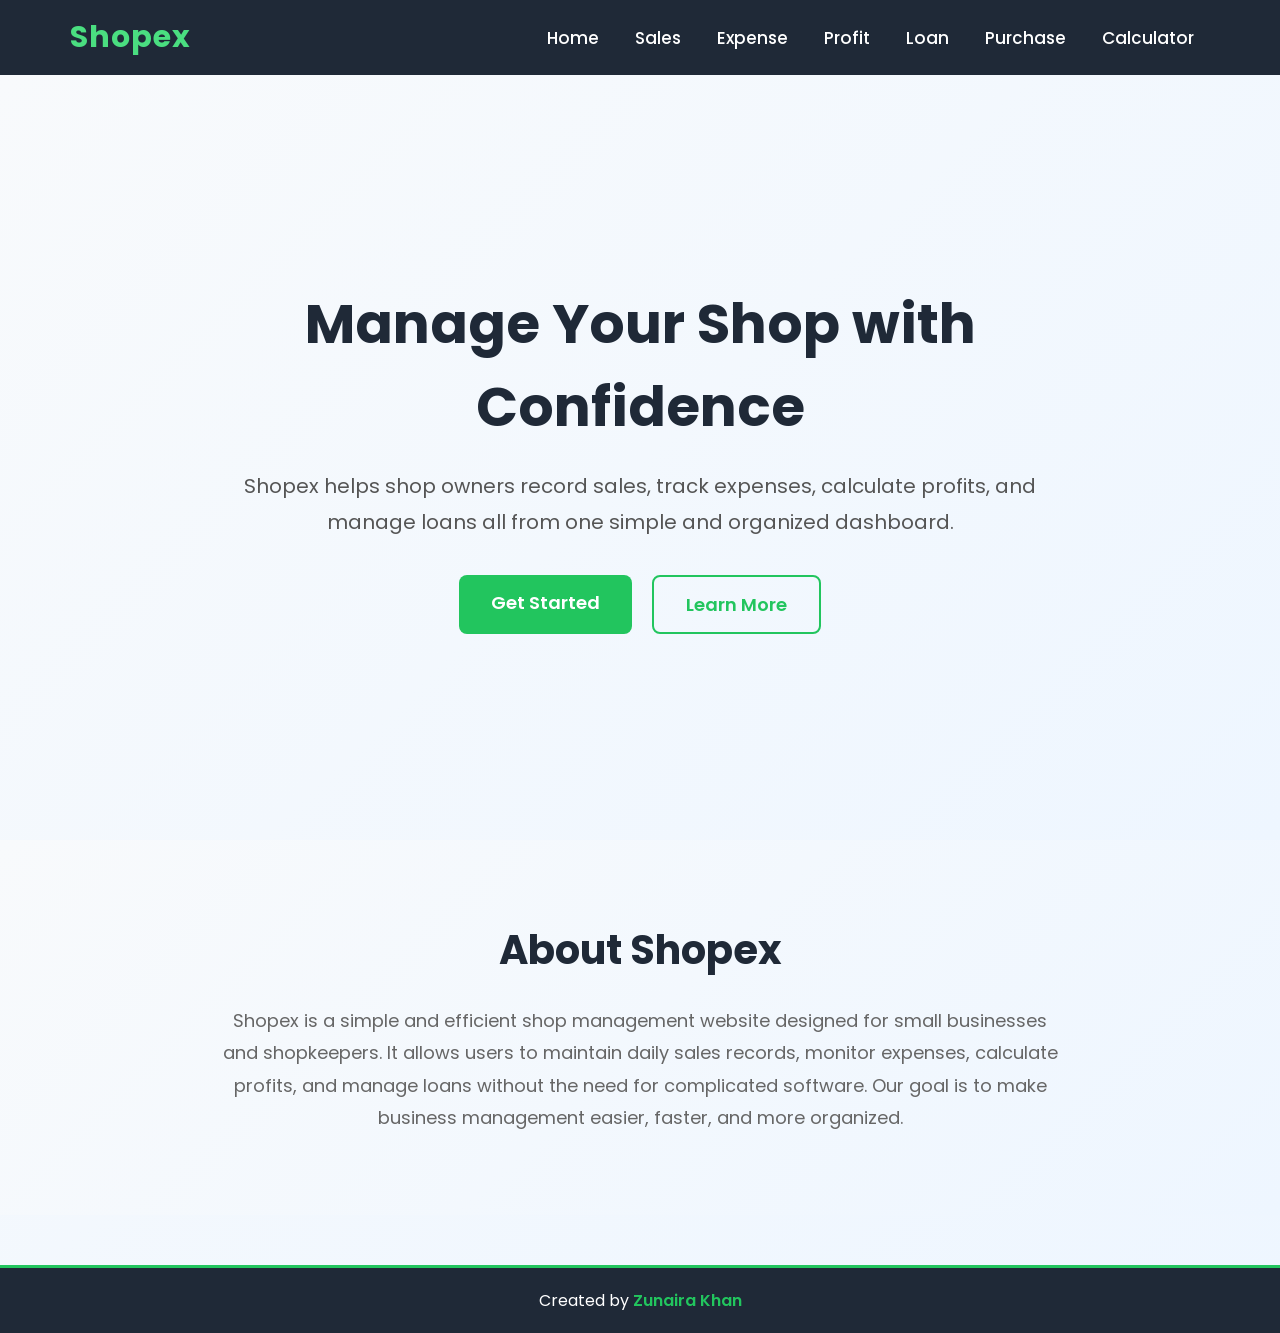
<file: index.html>
<!DOCTYPE html>
<html lang="en">
<head>
    <meta charset="UTF-8">
    <meta name="viewport" content="width=device-width, initial-scale=1.0">
    <title>Shopex</title>
    <link rel="stylesheet" href="style.css">
</head>
<body>
    <div class="navbar">
        <h1>Shopex</h1>
        <div>
        
        <a href="index.html">Home</a>
        <a href="sales.html">Sales</a>
        <a href="expense.html">Expense</a>
        <a href="profit.html">Profit</a>
        <a href="loan.html">Loan</a>
        <a href="purchase.html">Purchase</a>
        <a href="calculator.html" target="_blank">Calculator</a>
        </div>
    </div>
    <section class="hero">

    <div class="hero-content">

        <h1>Manage Your Shop with Confidence</h1>

        <p class="subtitle">
            Shopex helps shop owners record sales, track expenses, calculate profits,
            and manage loans all from one simple and organized dashboard.
        </p>

        <div class="hero-buttons">
            <a href="sales.html" class="btn">Get Started</a>
            <a href="learn.html" class="btn btn-outline">Learn More</a>
        </div>

    </div>

</section>

<section class="about" id="about">

    <h2>About Shopex</h2>

    <p>
        Shopex is a simple and efficient shop management website designed for
        small businesses and shopkeepers. It allows users to maintain daily
        sales records, monitor expenses, calculate profits, and manage loans
        without the need for complicated software. Our goal is to make business
        management easier, faster, and more organized.
    </p>

</section>
<footer class="footer">
    <p>Created by <span>Zunaira Khan</span></p>
</footer>
</body>
</html>
</file>
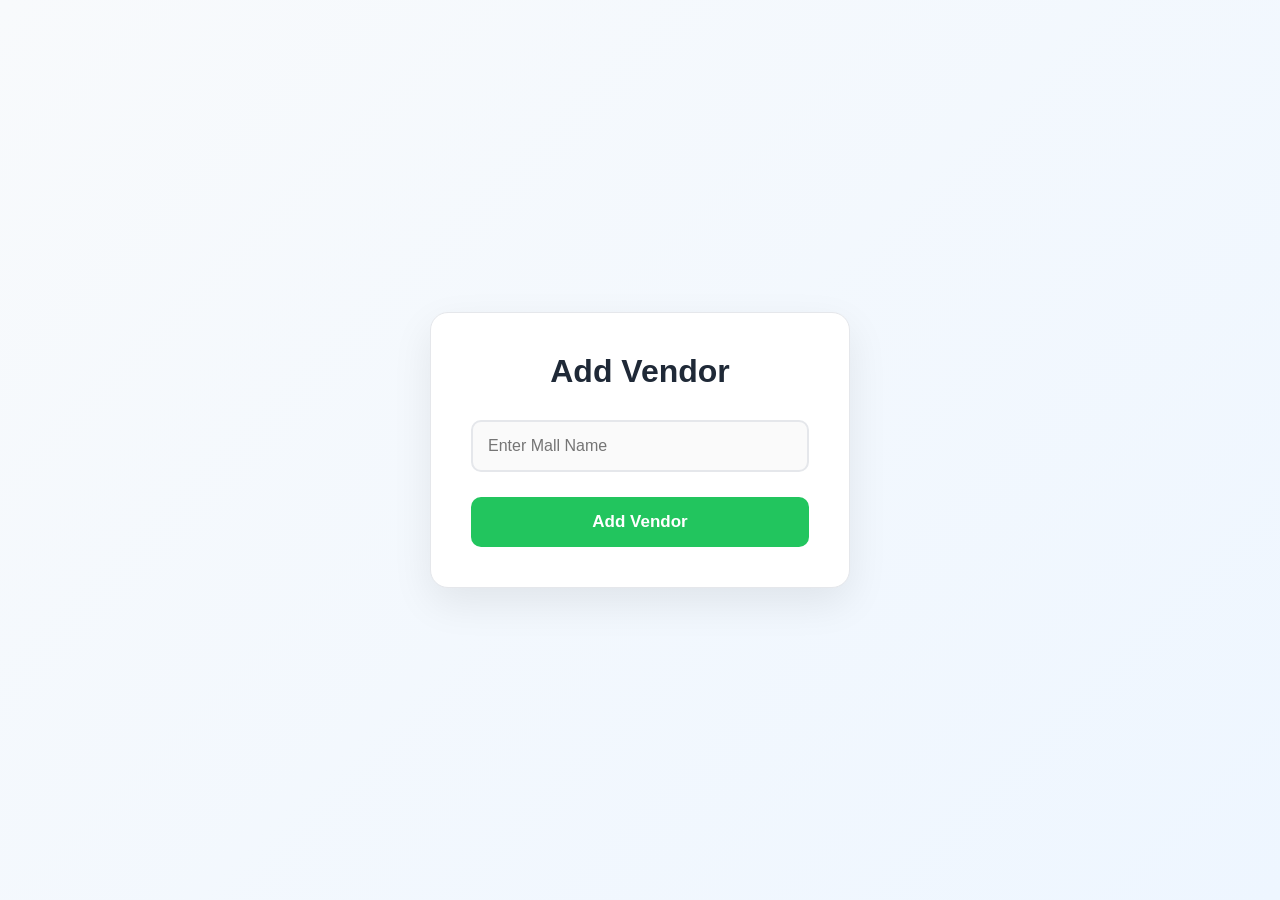
<file: add.html>
<!DOCTYPE html>
<html lang="en">
<head>
<meta charset="UTF-8">
<title>Add Vendor</title>
<style>
    *{
    margin:0;
    padding:0;
    box-sizing:border-box;
    font-family:Arial, Helvetica, sans-serif;
}

body{
    min-height:100vh;
    display:flex;
    justify-content:center;
    align-items:center;
    background:linear-gradient(135deg, #F8FAFC 0%, #EEF6FF 100%);
}

.container{
    width:420px;
    background:#fff;
    padding:40px;
    border-radius:18px;
    border:1px solid #E5E7EB;
    box-shadow:0 15px 40px rgba(0,0,0,.08);
}

h1{
    text-align:center;
    color:#1F2937;
    margin-bottom:30px;
    font-size:32px;
}

input{
    width:100%;
    padding:15px;
    border:2px solid #E5E7EB;
    border-radius:10px;
    font-size:16px;
    margin-bottom:25px;
    background:#FAFAFA;
    transition:.3s;
}

input:focus{
    outline:none;
    border-color:#22C55E;
    background:#fff;
}

button{
    width:100%;
    padding:15px;
    background:#22C55E;
    color:#fff;
    border:none;
    border-radius:10px;
    font-size:17px;
    font-weight:bold;
    cursor:pointer;
    transition:.3s;
}

button:hover{
    background:#16A34A;
    transform:translateY(-2px);
}

button:active{
    transform:scale(.98);
}
</style>
</head>
<body>

<div class="container">
    <h1>Add Vendor</h1>

    <input type="text" id="vendorName" placeholder="Enter Mall Name">

    <button id="addVendorBtn">Add Vendor</button>
</div>

<script src="add.js"></script>

</body>
</html>
</file>
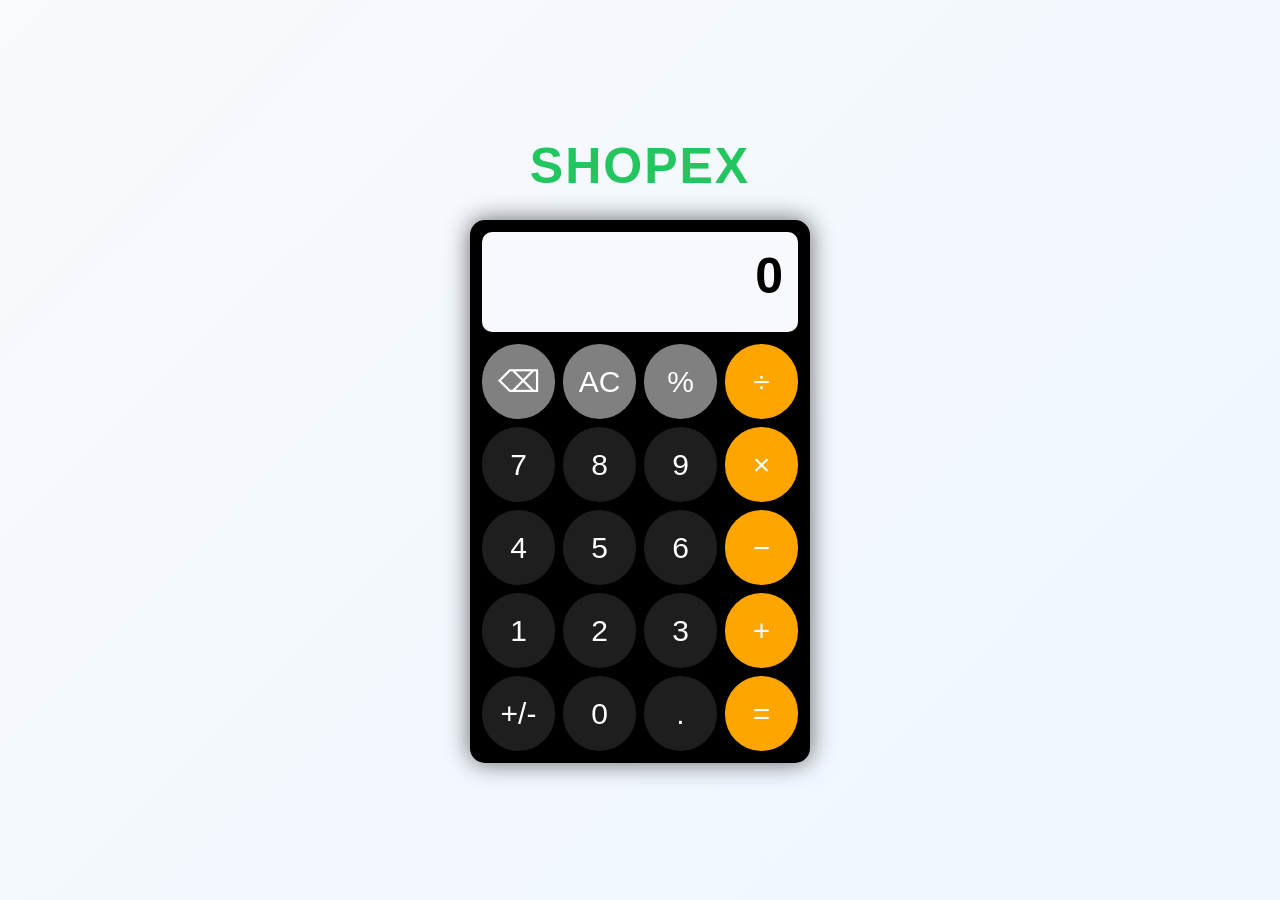
<file: calculator.html>
<!DOCTYPE html>
<html lang="en">
<head>
<meta charset="UTF-8">
<meta name="viewport" content="width=device-width, initial-scale=1.0">
<title>Calculator</title>

<style>
*{
    margin:0;
    padding:0;
    box-sizing:border-box;
}
h1{
    font-size:50px;
    font-weight:700;
    color:#22C55E;
    margin-bottom:25px;
    letter-spacing:2px;
    text-transform:uppercase;
}

h1 span{
    color:#22C55E;
}
body{
    display:flex;
    flex-direction:column;
    justify-content:center;
    align-items:center;
    min-height:100vh;
    background:linear-gradient(135deg, #F8FAFC 0%, #EEF6FF 100%);
    font-family:Arial, sans-serif;
}

.calculator{
    width:340px;
    background:black;
    border-radius:15px;
    padding:12px;
    box-shadow:0 0 25px rgba(0,0,0,0.6);
}

.display{
    height:100px;
    background:ghostwhite;
    border-radius:10px;
    margin-bottom:12px;
    text-align:right;
    font-size:50px;
    padding:15px;
    font-weight:bold;
    overflow:hidden;
}

.buttons{
    display:grid;
    grid-template-columns:repeat(4,1fr);
    gap:8px;
}

button{
    height:75px;
    border:none;
    border-radius:50px;
    cursor:pointer;
    font-size:30px;
    background:#1e1e1e;
    color:white;
    transition:0.2s;
}

button:hover{
    opacity:0.8;
}

.orange{
    background:orange;
}

.grey{
    background:grey;
}
</style>

</head>
<body>
<h1>Shopex</h1>
<div class="calculator">

    <div id="display" class="display">0</div>

    <div class="buttons">

        <button class="grey" onclick="backspace()">⌫</button>
        <button class="grey" onclick="clearDisplay()">AC</button>
        <button class="grey" onclick="percentage()">%</button>
        <button class="orange" onclick="append('/')">÷</button>

        <button onclick="append('7')">7</button>
        <button onclick="append('8')">8</button>
        <button onclick="append('9')">9</button>
        <button class="orange" onclick="append('*')">×</button>

        <button onclick="append('4')">4</button>
        <button onclick="append('5')">5</button>
        <button onclick="append('6')">6</button>
        <button class="orange" onclick="append('-')">−</button>

        <button onclick="append('1')">1</button>
        <button onclick="append('2')">2</button>
        <button onclick="append('3')">3</button>
        <button class="orange" onclick="append('+')">+</button>

        <button onclick="toggleSign()">+/-</button>
        <button onclick="append('0')">0</button>
        <button onclick="append('.')">.</button>
        <button class="orange" onclick="calculate()">=</button>

    </div>

</div>

<script>

let display = document.getElementById("display");

function append(value){

    if(display.innerText === "0"){
        display.innerText = value;
    }
    else{
        display.innerText += value;
    }
}

function clearDisplay(){
    display.innerText = "0";
}

function backspace(){

    let text = display.innerText;

    if(text.length === 1){
        display.innerText = "0";
    }
    else{
        display.innerText = text.slice(0,-1);
    }
}

function calculate(){

    try{

        let expression = display.innerText;

        let result = eval(expression);

        display.innerText = result;

    }
    catch{
        display.innerText = "Error";
    }
}

function percentage(){

    try{
        let value = eval(display.innerText);
        display.innerText = value / 100;
    }
    catch{
        display.innerText = "Error";
    }
}

function toggleSign(){

    let value = display.innerText;

    if(value === "0") return;

    if(value.startsWith("-")){
        display.innerText = value.slice(1);
    }
    else{
        display.innerText = "-" + value;
    }
}

document.addEventListener("keydown",(e)=>{

    if("0123456789.+-*/".includes(e.key)){
        append(e.key);
    }

    if(e.key === "Enter"){
        calculate();
    }

    if(e.key === "Backspace"){
        backspace();
    }

    if(e.key === "Escape"){
        clearDisplay();
    }
});

</script>

</body>
</html>
</file>
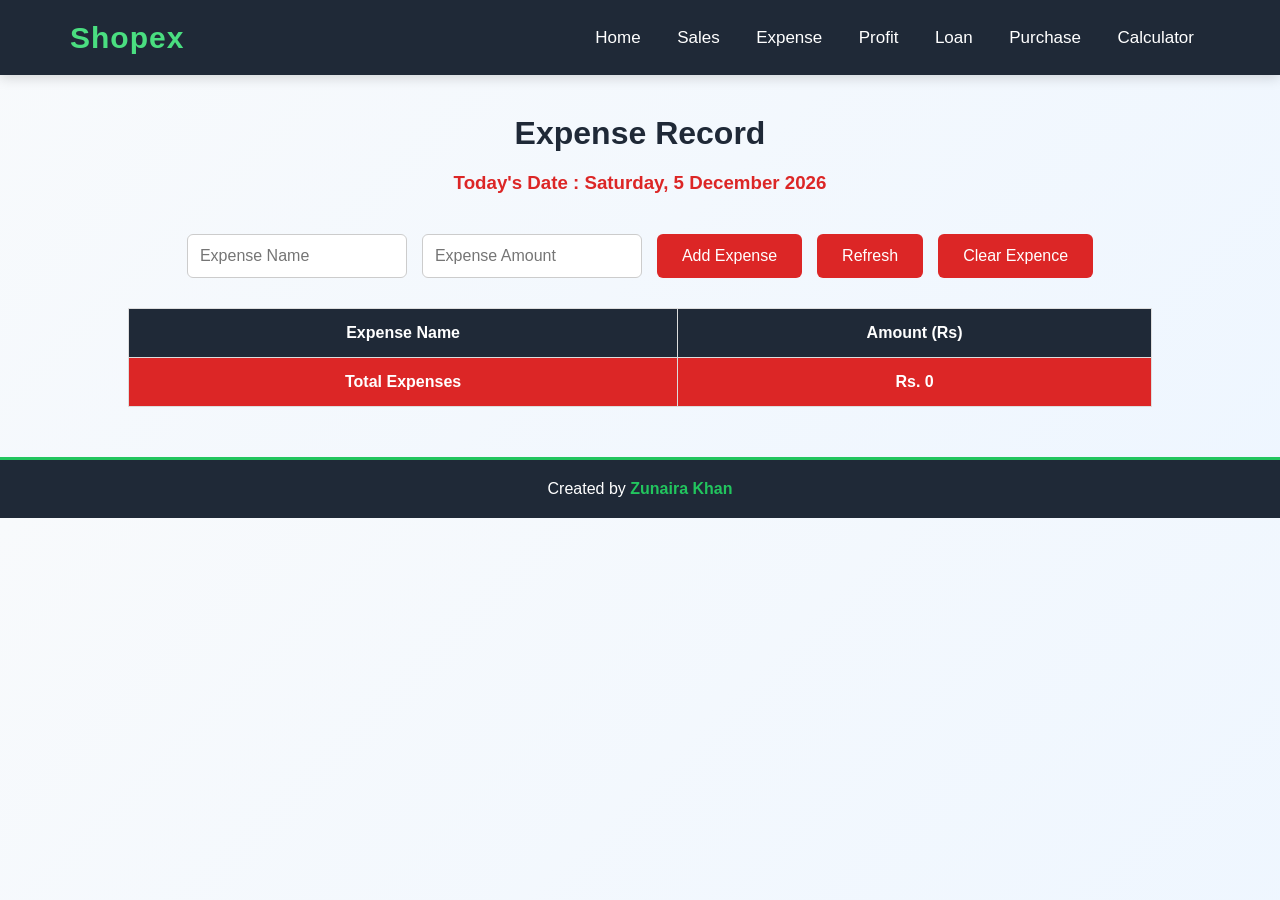
<file: expense.html>
<!DOCTYPE html>
<html lang="en">
<head>
    <meta charset="UTF-8">
    <meta name="viewport" content="width=device-width, initial-scale=1.0">
    <title>Expense | Shopex</title>
    <style>
        /* Google Font */
@import url('https://fonts.googleapis.com/css2?family=Poppins:wght@300;400;500;600;700&display=swap');

/* Reset */
*{
    margin:0;
    padding:0;
    box-sizing:border-box;
    font-family:'Poppins',sans-serif;
}

body{
    background:#f4f6f9;
}

/* Navbar */

.navbar{
    width:100%;
    height:75px;
    background:#1f2937;
    color:white;

    display:flex;
    justify-content:space-between;
    align-items:center;

    padding:0 70px;

    box-shadow:0 3px 12px rgba(0,0,0,0.15);
}

.navbar h1{
    font-size:30px;
    font-weight:700;
    color:#4ade80;
    letter-spacing:1px;
}

.nav-links{
    display:flex;
    gap:30px;
}

.navbar a{
    text-decoration:none;
    color:white;
    font-size:17px;
    font-weight:500;
    padding:8px 16px;
    border-radius:6px;
    transition:.3s;
}

.navbar a:hover{
    background:#4ade80;
    color:#1f2937;
}

.navbar a:active{
    transform:scale(.95);
}

/* Responsive */

@media(max-width:768px){

    .navbar{
        flex-direction:column;
        height:auto;
        padding:20px;
        gap:15px;
    }

.navbar a{
    text-decoration:none;
    color:white;
    font-size:17px;
    font-weight:500;
    padding:8px 16px;
    border-radius:6px;
    transition:.3s;
}
}
        *{
    margin:0;
    padding:0;
    box-sizing:border-box;
    font-family:Arial, Helvetica, sans-serif;
}

body{
    background:linear-gradient(135deg, #F8FAFC 0%, #EEF6FF 100%);
}

.container{
    width:80%;
    margin:40px auto;
}

h1{
    text-align:center;
    color:#1f2937;
}

#date{
    text-align:center;
    color:#dc2626;
    margin:20px 0 40px;
}

.input-box{
    display:flex;
    justify-content:center;
    gap:15px;
    flex-wrap:wrap;
    margin-bottom:30px;
}

input{
    width:220px;
    padding:12px;
    border:1px solid #ccc;
    border-radius:6px;
    font-size:16px;
}

button{
    background:#dc2626;
    color:white;
    border:none;
    padding:12px 25px;
    border-radius:6px;
    cursor:pointer;
    font-size:16px;
}

button:hover{
    background:#b91c1c;
}

table{
    width:100%;
    border-collapse:collapse;
    background:white;
}

th,
td{
    border:1px solid #ddd;
    padding:15px;
    text-align:center;
}

th{
    background:#1f2937;
    color:white;
}

tfoot th{
    background:#dc2626;
}
.footer{
    background:#1f2937;
    color:#ffffff;
    text-align:center;
    padding:20px;
    margin-top:50px;
    font-size:16px;
    border-top:3px solid #22c55e;
}

.footer span{
    color:#22c55e;
    font-weight:600;
}
    </style>
</head>
<body>
    <div class="navbar">
        <h1>Shopex</h1>
        <div>
        <a href="index.html">Home</a>
        <a href="sales.html">Sales</a>
        <a href="expense.html">Expense</a>
        <a href="profit.html">Profit</a>
        <a href="loan.html">Loan</a>
        <a href="purchase.html">Purchase</a>
        <a href="calculator.html">Calculator</a>
        </div>
    </div>
<div class="container">

    <h1>Expense Record</h1>

    <h3 id="date"></h3>

    <div class="input-box">

        <input
            type="text"
            id="expenseName"
            placeholder="Expense Name">

        <input
            type="number"
            id="amount"
            placeholder="Expense Amount">

        <button onclick="addExpense()">
            Add Expense
        </button>
<button onclick="location.reload()">
    Refresh
</button>
<button onclick="clearExpenses()">
    Clear Expence
</button>
    </div>

    <table>

        <thead>

            <tr>
                <th>Expense Name</th>
                <th>Amount (Rs)</th>
            </tr>

        </thead>

        <tbody id="tableBody">

        </tbody>

        <tfoot>

            <tr>
                <th>Total Expenses</th>
                <th id="total">0</th>
            </tr>

        </tfoot>

    </table>

</div>

<footer class="footer">
    <p>Created by <span>Zunaira Khan</span></p>
</footer>
<script src="script.js"></script>
</body>
</html>
</file>
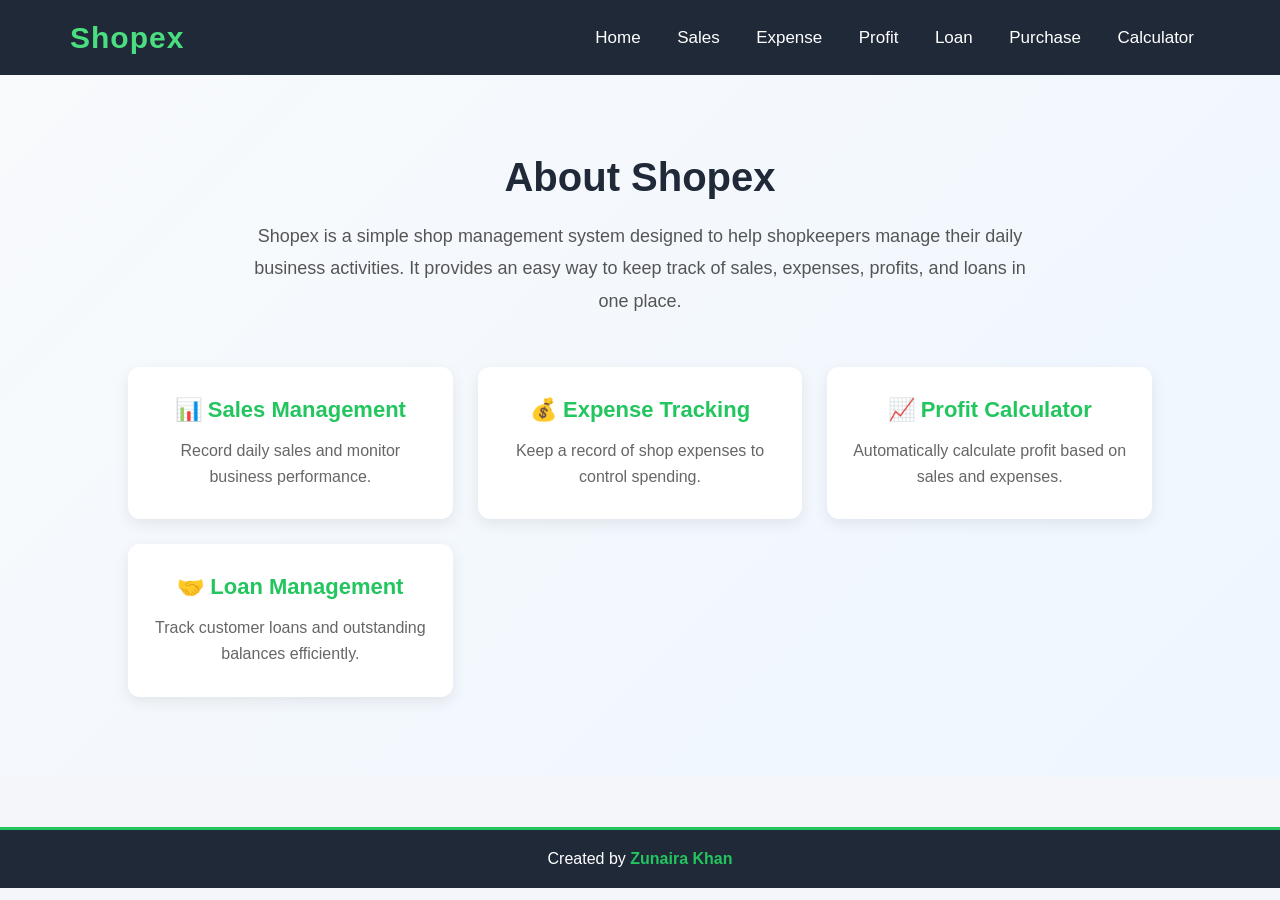
<file: learn.html>
<!DOCTYPE html>
<html lang="en">
<head>
    <meta charset="UTF-8">
    <meta name="viewport" content="width=device-width, initial-scale=1.0">
    <title>Learn More About Shopex</title>
    <style>
        /* ==========================
   ABOUT SECTION
========================== */
/* Reset */
*{
    margin:0;
    padding:0;
    box-sizing:border-box;
    font-family:'Poppins',sans-serif;
}

body{
    background:#f4f6f9;
}

/* Navbar */

.navbar{
    width:100%;
    height:75px;
    background:#1f2937;
    color:white;

    display:flex;
    justify-content:space-between;
    align-items:center;

    padding:0 70px;

    box-shadow:0 3px 12px rgba(0,0,0,0.15);
}

.navbar h1{
    font-size:30px;
    font-weight:700;
    color:#4ade80;
    letter-spacing:1px;
}

.nav-links{
    display:flex;
    gap:30px;
}

.navbar a{
    text-decoration:none;
    color:white;
    font-size:17px;
    font-weight:500;
    padding:8px 16px;
    border-radius:6px;
    transition:.3s;
}

.navbar a:hover{
    background:#4ade80;
    color:#1f2937;
}

.navbar a:active{
    transform:scale(.95);
}

/* Responsive */

@media(max-width:768px){

    .navbar{
        flex-direction:column;
        height:auto;
        padding:20px;
        gap:15px;
    }

.navbar a{
    text-decoration:none;
    color:white;
    font-size:17px;
    font-weight:500;
    padding:8px 16px;
    border-radius:6px;
    transition:.3s;
}
}
body{
     font-family: Arial, Helvetica, sans-serif;
}
.about{
    padding:80px 10%;
    background:linear-gradient(135deg, #F8FAFC 0%, #EEF6FF 100%);
    text-align:center;
}

.about h2{
    font-size:40px;
    color:#1f2937;
    margin-bottom:20px;
}

.about p{
    max-width:800px;
    margin:0 auto 50px;
    font-size:18px;
    line-height:1.8;
    color:#555;
}

/* ==========================
   FEATURES
========================== */

.features{
    display:grid;
    grid-template-columns:repeat(auto-fit, minmax(250px,1fr));
    gap:25px;
}

.feature{
    background:#ffffff;
    padding:30px 25px;
    border-radius:12px;
    box-shadow:0 5px 15px rgba(0,0,0,0.08);
    transition:0.3s;
}

.feature:hover{
    transform:translateY(-8px);
    box-shadow:0 10px 25px rgba(0,0,0,0.15);
}

.feature h3{
    color:#22c55e;
    font-size:22px;
    margin-bottom:15px;
}

.feature p{
    color:#666;
    font-size:16px;
    line-height:1.6;
    margin:0;
}

/* ==========================
   RESPONSIVE
========================== */

@media(max-width:768px){

    .about{
        padding:60px 8%;
    }

    .about h2{
        font-size:32px;
    }

    .about p{
        font-size:16px;
    }

}
.footer{
    background:#1f2937;
    color:#ffffff;
    text-align:center;
    padding:20px;
    margin-top:50px;
    font-size:16px;
    border-top:3px solid #22c55e;
}

.footer span{
    color:#22c55e;
    font-weight:600;
}
    </style>
</head>
<body>
        <div class="navbar">
        <h1>Shopex</h1>
        <div>
        <a href="index.html">Home</a>
        <a href="sales.html">Sales</a>
        <a href="expense.html">Expense</a>
        <a href="profit.html">Profit</a>
        <a href="loan.html">Loan</a>
        <a href="purchase.html">Purchase</a>
        <a href="calculator.html" target="_blank">Calculator</a>
        </div>
    </div>
    <section class="about" id="about">

    <h2>About Shopex</h2>

    <p>
        Shopex is a simple shop management system designed to help shopkeepers
        manage their daily business activities. It provides an easy way to keep
        track of sales, expenses, profits, and loans in one place.
    </p>

    <div class="features">

        <div class="feature">
            <h3>📊 Sales Management</h3>
            <p>Record daily sales and monitor business performance.</p>
        </div>

        <div class="feature">
            <h3>💰 Expense Tracking</h3>
            <p>Keep a record of shop expenses to control spending.</p>
        </div>

        <div class="feature">
            <h3>📈 Profit Calculator</h3>
            <p>Automatically calculate profit based on sales and expenses.</p>
        </div>

        <div class="feature">
            <h3>🤝 Loan Management</h3>
            <p>Track customer loans and outstanding balances efficiently.</p>
        </div>

    </div>

</section>
<footer class="footer">
    <p>Created by <span>Zunaira Khan</span></p>
</footer>
</body>
</html>
</file>
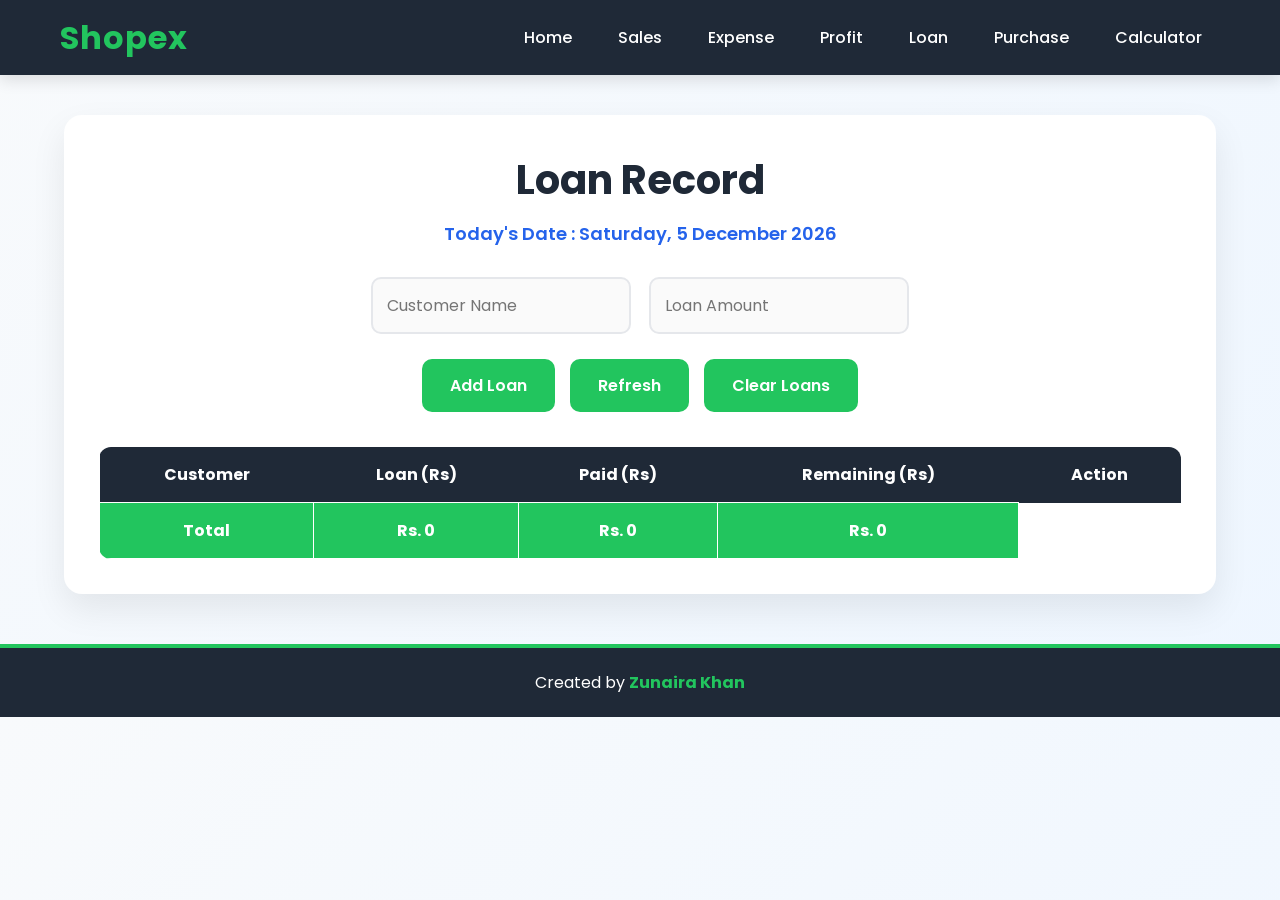
<file: loan.html>
<!DOCTYPE html>
<html lang="en">
<head>
    <meta charset="UTF-8">
    <meta name="viewport" content="width=device-width, initial-scale=1.0">
    <title>Loan | Shopex</title>
    <style>
/* Google Font */
@import url('https://fonts.googleapis.com/css2?family=Poppins:wght@300;400;500;600;700&display=swap');

/* ================= RESET ================= */

*{
    margin:0;
    padding:0;
    box-sizing:border-box;
    font-family:'Poppins',sans-serif;
}

body{
    background:linear-gradient(135deg,#F8FAFC,#EEF6FF);
    color:#1F2937;
}

/* ================= NAVBAR ================= */

.navbar{
    width:100%;
    height:75px;
    background:#1F2937;
    display:flex;
    justify-content:space-between;
    align-items:center;
    padding:0 60px;
    box-shadow:0 5px 15px rgba(0,0,0,.12);
}

.navbar h1{
    color:#22C55E;
    font-size:32px;
    font-weight:700;
    letter-spacing:1px;
}

.navbar div{
    display:flex;
    gap:10px;
}

.navbar a{
    text-decoration:none;
    color:white;
    padding:10px 18px;
    border-radius:8px;
    font-size:16px;
    font-weight:500;
    transition:.3s;
}

.navbar a:hover{
    background:#22C55E;
    color:#1F2937;
}

/* ================= MAIN CARD ================= */

.container{
    width:90%;
    max-width:1200px;
    margin:40px auto;
    background:white;
    border-radius:18px;
    padding:35px;
    box-shadow:0 15px 35px rgba(0,0,0,.08);
}

.container h1{
    text-align:center;
    font-size:40px;
    margin-bottom:10px;
    color:#1F2937;
}

#date{
    text-align:center;
    color:#2563EB;
    font-size:18px;
    font-weight:600;
    margin-bottom:30px;
}

/* ================= INPUTS ================= */

.input-box{
    display:flex;
    justify-content:center;
    gap:18px;
    flex-wrap:wrap;
    margin-bottom:25px;
}

.input-box input{
    width:260px;
    padding:14px;
    border:2px solid #E5E7EB;
    border-radius:10px;
    font-size:16px;
    background:#FAFAFA;
    transition:.3s;
}

.input-box input:focus{
    outline:none;
    border-color:#22C55E;
    background:white;
    box-shadow:0 0 8px rgba(34,197,94,.2);
}

/* ================= BUTTONS ================= */

.buttons{
    display:flex;
    justify-content:center;
    gap:15px;
    flex-wrap:wrap;
    margin-bottom:35px;
}

.buttons button{
    background:#22C55E;
    color:white;
    border:none;
    padding:14px 28px;
    border-radius:10px;
    cursor:pointer;
    font-size:16px;
    font-weight:600;
    transition:.3s;
}

.buttons button:hover{
    background:#16A34A;
    transform:translateY(-2px);
}

/* ================= TABLE ================= */

table{
    width:100%;
    border-collapse:collapse;
    overflow:hidden;
    border-radius:12px;
}

.table-container{
    width:100%;
    overflow-x:auto;
}
thead th{
    background:#1F2937;
    color:white;
    padding:15px;
    font-size:16px;
}

tbody td{
    padding:14px;
    border:1px solid #E5E7EB;
    text-align:center;
}

tbody tr:nth-child(even){
    background:#F9FAFB;
}

tbody tr:hover{
    background:#EEF6FF;
}

/* ================= EDIT BUTTON ================= */

tbody button{
    background:#F59E0B;
    color:white;
    border:none;
    padding:8px 18px;
    border-radius:8px;
    cursor:pointer;
    font-weight:600;
    transition:.3s;
}

tbody button:hover{
    background:#D97706;
}

/* ================= TOTAL ROW ================= */

tfoot th{
    background:#22C55E;
    color:white;
    padding:15px;
    font-size:16px;
    border:1px solid white;
}

/* ================= FOOTER ================= */

.footer{
    margin-top:50px;
    background:#1F2937;
    color:white;
    text-align:center;
    padding:22px;
    border-top:4px solid #22C55E;
}

.footer span{
    color:#22C55E;
    font-weight:700;
}

/* ================= RESPONSIVE ================= */

@media (max-width:768px){

    .navbar{
        height:auto;
        flex-direction:column;
        align-items:center;
        justify-content:center;
        padding:20px;
        gap:15px;
    }

    .navbar h1{
        margin:0;
        font-size:28px;
    }

    .navbar div{
        display:flex;
        flex-direction:column;
        width:100%;
        gap:10px;
    }

    .navbar a{
        width:100%;
        text-align:center;
        padding:12px;
    }

    .container{
        width:95%;
        padding:20px;
    }

    .container h1{
        font-size:28px;
    }

    .buttons{
        flex-direction:column;
    }

    .buttons button{
        width:100%;
    }

    .input-box input{
        width:100%;
    }
}

</style>
</head>
<body>

    <!-- Navbar -->

    <div class="navbar">

        <h1>Shopex</h1>
<div>
        <a href="index.html">Home</a>
        <a href="sales.html">Sales</a>
        <a href="expense.html">Expense</a>
        <a href="profit.html">Profit</a>
        <a href="loan.html">Loan</a>
        <a href="purchase.html">Purchase</a>
        <a href="calculator.html" target="_blank">Calculator</a>
</div>
    </div>

    <!-- Loan Section -->

    <div class="container">

        <h1>Loan Record</h1>

        <h3 id="date"></h3>

        <div class="input-box">

            <input
                type="text"
                id="customer"
                placeholder="Customer Name">

            <input
                type="number"
                id="loan"
                placeholder="Loan Amount">

        </div>

        <div class="buttons">

            <button onclick="addLoan()">
                Add Loan
            </button>

            <button onclick="location.reload()">
                Refresh
            </button>

            <button onclick="clearLoans()">
                Clear Loans
            </button>

        </div>
<div class="table-container">
        <table>

<thead>
<tr>
    <th>Customer</th>
    <th>Loan (Rs)</th>
    <th>Paid (Rs)</th>
    <th>Remaining (Rs)</th>
    <th>Action</th>
</tr>
</thead>

            <tbody id="tableBody">

            </tbody>

            <tfoot>

                <tr>

                    <th>Total</th>

                    <th id="totalLoan">Rs. 0</th>

                    <th id="totalPaid">Rs. 0</th>

                    <th id="totalRemaining">Rs. 0</th>

                </tr>

            </tfoot>

        </table>
</div>
    </div>

    <footer class="footer">

        <p>Created by <span>Zunaira Khan</span></p>

    </footer>



</body>
    <script>
        // =========================
// Loan Array (Local Storage)
// =========================

let loans = JSON.parse(localStorage.getItem("loans")) || [];


// =========================
// Today's Date
// =========================

let today = new Date();

let options = {

    weekday:"long",
    year:"numeric",
    month:"long",
    day:"numeric"

};

document.getElementById("date").innerHTML =
"Today's Date : " + today.toLocaleDateString("en-PK", options);


// =========================
// Load Previous Loans
// =========================

function loadLoans(){

    let totalLoan = 0;
    let totalPaid = 0;
    let totalRemaining = 0;

    for(let i = 0; i < loans.length; i++){

        let row = document.createElement("tr");

        row.innerHTML = `
            <td>${loans[i].customer}</td>
            <td>Rs. ${loans[i].loan}</td>
            <td>Rs. ${loans[i].paid}</td>
            <td>Rs. ${loans[i].remaining}</td>
        `;

        document.getElementById("tableBody").appendChild(row);

        totalLoan += loans[i].loan;
        totalPaid += loans[i].paid;
        totalRemaining += loans[i].remaining;

    }

    document.getElementById("totalLoan").innerHTML =
    "Rs. " + totalLoan;

    document.getElementById("totalPaid").innerHTML =
    "Rs. " + totalPaid;

    document.getElementById("totalRemaining").innerHTML =
    "Rs. " + totalRemaining;

}

loadLoans();


// =========================
// Add Loan
// =========================
function editLoan(btn){

    let row = btn.parentElement.parentElement;

    let paidCell = row.querySelector(".paid");
    let remainingCell = row.querySelector(".remaining");

    let amount = Number(prompt("Enter Paid Amount"));

    if(isNaN(amount) || amount <= 0){
        return;
    }

    let index = row.rowIndex - 1;

    let loan = loans[index].loan;

    loans[index].paid += amount;

    if(loans[index].paid > loan){

        alert("Paid amount cannot exceed loan.");

        loans[index].paid -= amount;

        return;

    }

    loans[index].remaining =
    loan - loans[index].paid;

    paidCell.innerHTML =
    "Rs. " + loans[index].paid;

    remainingCell.innerHTML =
    "Rs. " + loans[index].remaining;

    localStorage.setItem(
        "loans",
        JSON.stringify(loans)
    );

    updateTotals();

}
function addLoan(){

    let customer =
    document.getElementById("customer").value.trim();

    let loan =
    Number(document.getElementById("loan").value);

let paid = 0;


    if(customer === "" || loan <= 0 || paid < 0){

        alert("Please enter valid data.");
        return;

    }

    if(paid > loan){

        alert("Paid amount cannot be greater than Loan amount.");
        return;

    }

let remaining = loan;

    loans.push({

        customer: customer,
        loan: loan,
        paid: paid,
        remaining: remaining

    });

    localStorage.setItem("loans", JSON.stringify(loans));

    let row = document.createElement("tr");

row.innerHTML = `
<td>${customer}</td>
<td>Rs. ${loan}</td>
<td class="paid">Rs. ${paid}</td>
<td class="remaining">Rs. ${remaining}</td>
<td>
    <button onclick="editLoan(this)">Edit</button>
</td>
`;

    document.getElementById("tableBody").appendChild(row);


    // =========================
    // Calculate Totals
    // =========================

    let totalLoan = loans.reduce(function(sum, value){

        return sum + value.loan;

    },0);

    let totalPaid = loans.reduce(function(sum, value){

        return sum + value.paid;

    },0);

    let totalRemaining = loans.reduce(function(sum, value){

        return sum + value.remaining;

    },0);


    document.getElementById("totalLoan").innerHTML =
    "Rs. " + totalLoan;

    document.getElementById("totalPaid").innerHTML =
    "Rs. " + totalPaid;

    document.getElementById("totalRemaining").innerHTML =
    "Rs. " + totalRemaining;


    // =========================
    // Console Output
    // =========================

    console.clear();

    console.log("------ Loan Array ------");

    console.log(loans);

    console.log("------ Loan Details ------");

    for(let i = 0; i < loans.length; i++){

        console.log(

            "Customer : " + loans[i].customer +
            " | Loan : Rs. " + loans[i].loan +
            " | Paid : Rs. " + loans[i].paid +
            " | Remaining : Rs. " + loans[i].remaining

        );

    }

    console.log("Total Loan = Rs. " + totalLoan);
    console.log("Total Paid = Rs. " + totalPaid);
    console.log("Total Remaining = Rs. " + totalRemaining);


    // =========================
    // Clear Inputs
    // =========================

    document.getElementById("customer").value = "";
    document.getElementById("loan").value = "";
    document.getElementById("paid").value = "";

}


// =========================
// Clear All Loans
// =========================

function clearLoans(){

    if(confirm("Are you sure you want to delete all loan records?")){

        localStorage.removeItem("loans");

        location.reload();

    }

}
    </script>
</html>
</file>
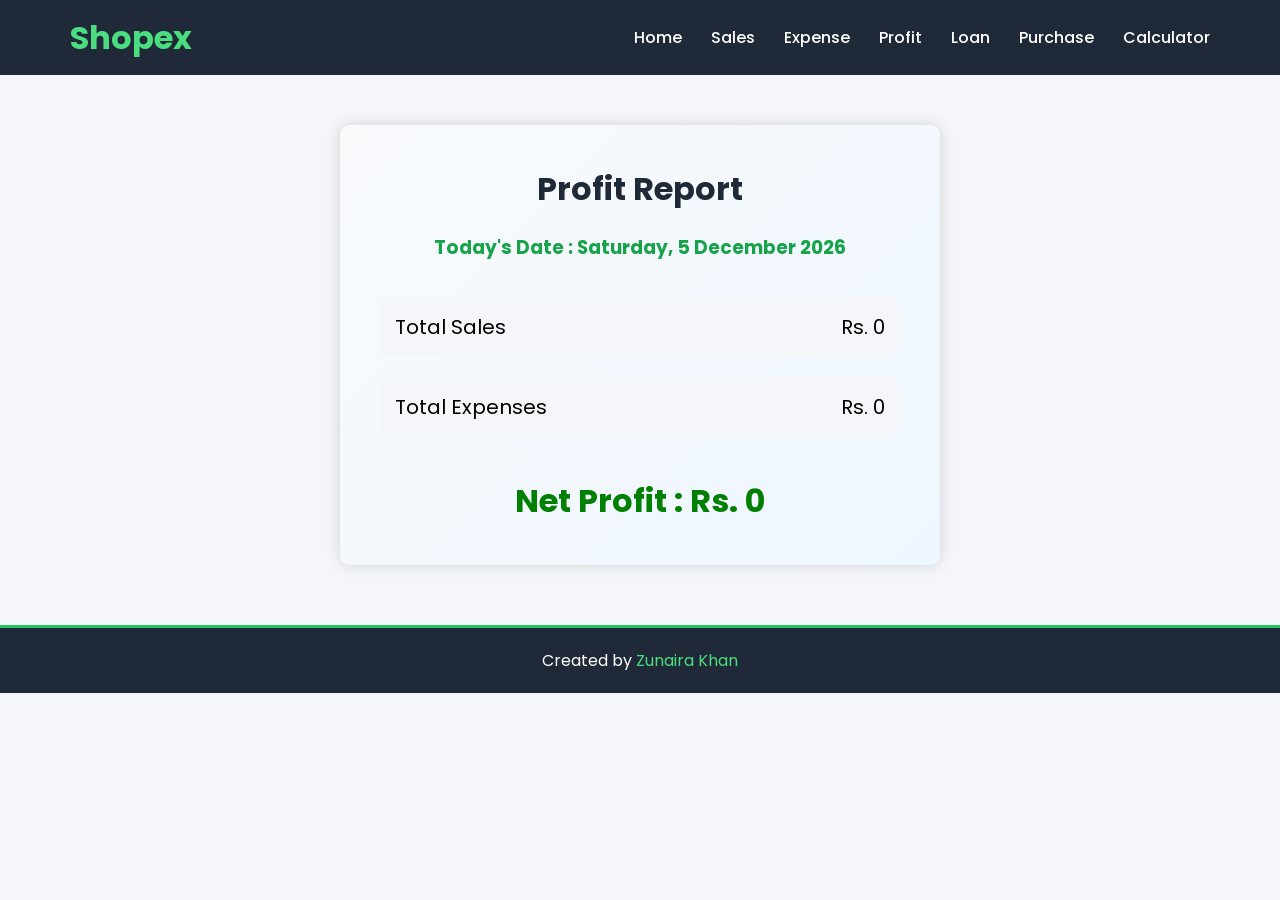
<file: profit.html>
<!DOCTYPE html>
<html lang="en">
<head>
<meta charset="UTF-8">
<meta name="viewport" content="width=device-width, initial-scale=1.0">
<title>Profit | Shopex</title>

<style>

/* Google Font */
@import url('https://fonts.googleapis.com/css2?family=Poppins:wght@300;400;500;600;700&display=swap');

*{
    margin:0;
    padding:0;
    box-sizing:border-box;
    font-family:'Poppins',sans-serif;
}

body{
    background:#f4f6f9;
}

/* Navbar */

.navbar{
    width:100%;
    height:75px;
    background:#1f2937;
    display:flex;
    justify-content:space-between;
    align-items:center;
    padding:0 70px;
}

.navbar h1{
    color:#4ade80;
    margin-top: 20px;
}

.navbar a{
    text-decoration:none;
    color:white;
    margin-left:25px;
    font-weight:500;
}

.navbar a:hover{
    color:#4ade80;
}

/* Container */

.container{

    width:600px;
    margin:50px auto;
    background:linear-gradient(135deg, #F8FAFC 0%, #EEF6FF 100%);
    border-radius:10px;
    padding:40px;
    box-shadow:0 0 15px rgba(0,0,0,.15);

}

h1{

    text-align:center;
    color:#1f2937;
    margin-bottom:20px;

}

#date{

    text-align:center;
    color:#16a34a;
    margin-bottom:35px;

}

.box{

    display:flex;
    justify-content:space-between;
    margin:20px 0;
    padding:15px;
    background:#f4f6f9;
    border-radius:8px;
    font-size:20px;

}

#result{

    text-align:center;
    margin-top:40px;
    font-size:32px;
    font-weight:bold;

}

.footer{
    background:#1f2937;
    color:white;
    text-align:center;
    padding:20px;
        border-top:3px solid #22c55e;
    margin-top:60px;
}

.footer span{
    color:#4ade80;

}
/* ===========================
   Responsive Design
=========================== */

@media (max-width:768px){

    /* Navbar */

    .navbar{
        height:auto;
        padding:20px;
        flex-direction:column;
        gap:15px;
    }

    .navbar h1{
        margin-top:0;
    }

    .navbar div{
        display:flex;
        flex-wrap:wrap;
        justify-content:center;
        gap:12px;
    }

    .navbar a{
        margin:0;
    }

    /* Main Container */

    .container{
        width:90%;
        padding:25px;
        margin:30px auto;
    }

    /* Boxes */

    .box{
        font-size:18px;
        padding:14px;
    }

    /* Heading */

    h1{
        font-size:30px;
    }

    #result{
        font-size:28px;
    }

}


/* Mobile */

@media (max-width:480px){

    .container{
        width:95%;
        padding:20px;
    }

    h1{
        font-size:26px;
    }

    #date{
        font-size:16px;
    }

    .box{
        font-size:16px;
        padding:12px;
    }

    #result{
        font-size:24px;
    }

    .footer{
        font-size:14px;
        padding:18px;
    }

}

</style>

</head>

<body>

<div class="navbar">

    <h1>Shopex</h1>

    <div>

        <a href="index.html">Home</a>
        <a href="sales.html">Sales</a>
        <a href="expense.html">Expense</a>
        <a href="profit.html">Profit</a>
        <a href="loan.html">Loan</a>
        <a href="purchase.html">Purchase</a>
        <a href="calculator.html" target="_blank">Calculator</a>
    </div>

</div>

<div class="container">

    <h1>Profit Report</h1>

    <h3 id="date"></h3>

    <div class="box">

        <span>Total Sales</span>

        <span id="sales">Rs.0</span>

    </div>

    <div class="box">

        <span>Total Expenses</span>

        <span id="expenses">Rs.0</span>

    </div>

    <h2 id="result"></h2>

</div>

<footer class="footer">

    Created by <span>Zunaira Khan</span>

</footer>

<script src="profit.js"></script>

</body>
</html>
</file>
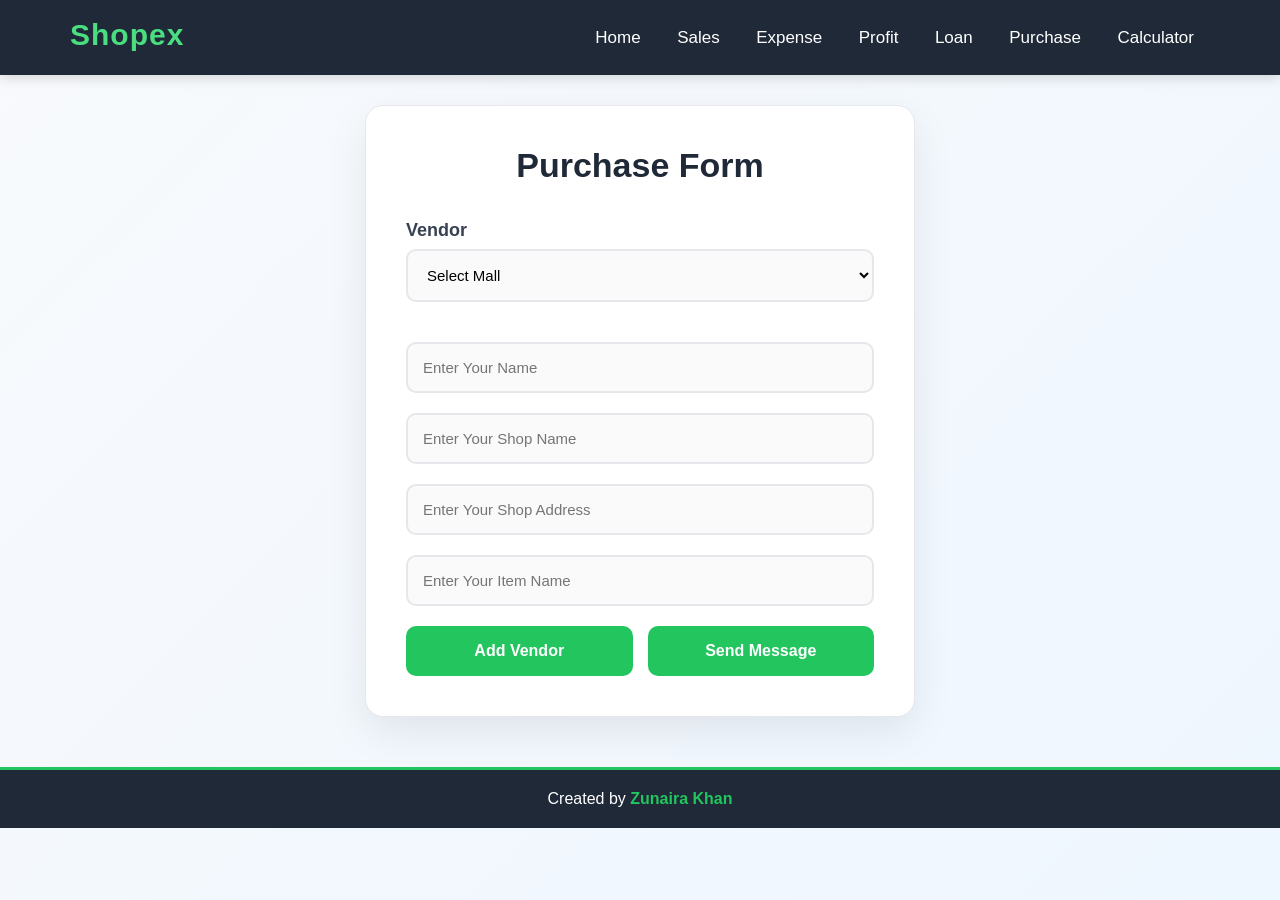
<file: purchase.html>
<!DOCTYPE html>
<html lang="en">
<head>
    <meta charset="UTF-8">
    <meta name="viewport" content="width=device-width, initial-scale=1.0">
    <title>Purchase</title>
    <style>       *{
    margin:0;
    padding:0;
    box-sizing:border-box;
    font-family:Arial, Helvetica, sans-serif;
}

body{
    min-height:100vh;

    justify-content:center;
    align-items:center;
    background:linear-gradient(135deg, #F8FAFC 0%, #EEF6FF 100%);
}
        .navbar{
    width:100%;
    height:75px;
    background:#1f2937;
    color:white;

    display:flex;
    justify-content:space-between;
    align-items:center;

    padding:0 70px;

    box-shadow:0 3px 12px rgba(0,0,0,0.15);
}

.navbar h1{
    font-size:30px;
    font-weight:700;
    color:#4ade80;
    letter-spacing:1px;
    margin-top: 30px;
}

.nav-links{
    display:flex;
    gap:30px;
}

.navbar a{
    text-decoration:none;
    color:white;
    font-size:17px;
    font-weight:500;
    padding:8px 16px;
    border-radius:6px;
    transition:.3s;
}

.navbar a:hover{
    background:#4ade80;
    color:#1f2937;
}

.navbar a:active{
    transform:scale(.95);
}

/* Responsive */

/* ================= RESPONSIVE ================= */



@media (max-width:500px){

    .container{
        width:95%;
        padding:20px;
    }

    h1{
        font-size:28px;
    }

    .btn-group{
        flex-direction:column;
    }

    .btn-group button,
    .btn-group .btn{
        width:100%;
    }

}

       

.container{
    width:90%;
    max-width:550px;
    background:#fff;
    padding:40px;
    border-radius:18px;
    border:1px solid #E5E7EB;
    box-shadow:0 15px 40px rgba(0,0,0,.08);
    margin:30px auto;
}

h1{
    text-align:center;
    color:#1F2937;
    margin-bottom:35px;
    font-size:34px;
}
input,
select{
    width:100%;
    padding:15px;
    margin-bottom:20px;
    border:2px solid #E5E7EB;
    border-radius:10px;
    font-size:15px;
    transition:.3s;
    background:#FAFAFA;
}

input:focus,
select:focus{
    outline:none;
    border-color:#22C55E;
    background:#fff;
}

label{
    display:block;
    margin-bottom:8px;
    color:#374151;
    font-weight:600;
    font-size:18px;
}

input,
.btn-group{
    display:flex;
    gap:15px;      /* Space between buttons */
    margin-top:20px;
}

.btn-group .btn,
.btn-group button{
    flex:1;
    text-align:center;
    padding:16px;
    border:none;
    border-radius:10px;
    background:#22C55E;
    color:white;
    font-size:16px;
    font-weight:bold;
    cursor:pointer;
    text-decoration:none;
    transition:.3s;
}

.btn-group .btn:hover,
.btn-group button:hover{
    background:#16A34A;
    transform:translateY(-2px);
}
.footer{
    background:#1f2937;
    color:#ffffff;
    text-align:center;
    padding:20px;
    margin-top:50px;
    font-size:16px;
    border-top:3px solid #22c55e;
}

.footer span{
    color:#22c55e;
    font-weight:600;
}
@media (max-width:768px){

    .navbar{
        flex-direction:column;
        height:auto;
        padding:20px;
        gap:15px;
    }

    .navbar div{
        display:flex;
        flex-wrap:wrap;
        justify-content:center;
        gap:10px;
    }

    .navbar h1{
        margin-top:0;
    }

    .container{
        width:90%;
        max-width:550px;
        margin:30px auto;
        padding:25px;
    }

    label{
        margin-left:0;
        font-size:18px;
    }

}
@media (max-width:500px){

    .container{
        width:95%;
        padding:20px;
    }

    h1{
        font-size:28px;
    }

    .btn-group{
        flex-direction:column;
    }

    .btn-group button,
    .btn-group .btn{
        width:100%;
    }

}
    </style>
</head>
<body>
    <div class="navbar">
        <h1>Shopex</h1>
        <div>
        
        <a href="index.html">Home</a>
        <a href="sales.html">Sales</a>
        <a href="expense.html">Expense</a>
        <a href="profit.html">Profit</a>
        <a href="loan.html">Loan</a>
        <a href="purchase.html">Purchase</a>
        <a href="calculator.html" target="_blank">Calculator</a>
        </div>
    </div>
<div class="container">

    <h1>Purchase Form</h1>

    <label for="vendor">Vendor</label>
    <select id="vendor">
        <option>Select Mall</option>
        <option>Lucky One Mall</option>
        <option>Chase Value</option>
        <option>Bin Hashim Mall</option>
    </select>

    <input type="text" id="name" placeholder="Enter Your Name">
    <input type="text" id="shop" placeholder="Enter Your Shop Name">
    <input type="text" id="address" placeholder="Enter Your Shop Address">
    <input type="text" id="item" placeholder="Enter Your Item Name">

<div class="btn-group">
    <a href="add.html" class="btn" target="_blank">Add Vendor</a>
    <button id="sendBtn">Send Message</button>
</div>

</div>

<footer class="footer">
    <p>Created by <span>Zunaira Khan</span></p>
</footer>
<script src="purchace.js"></script>
</body>

</body>
</html>
</file>
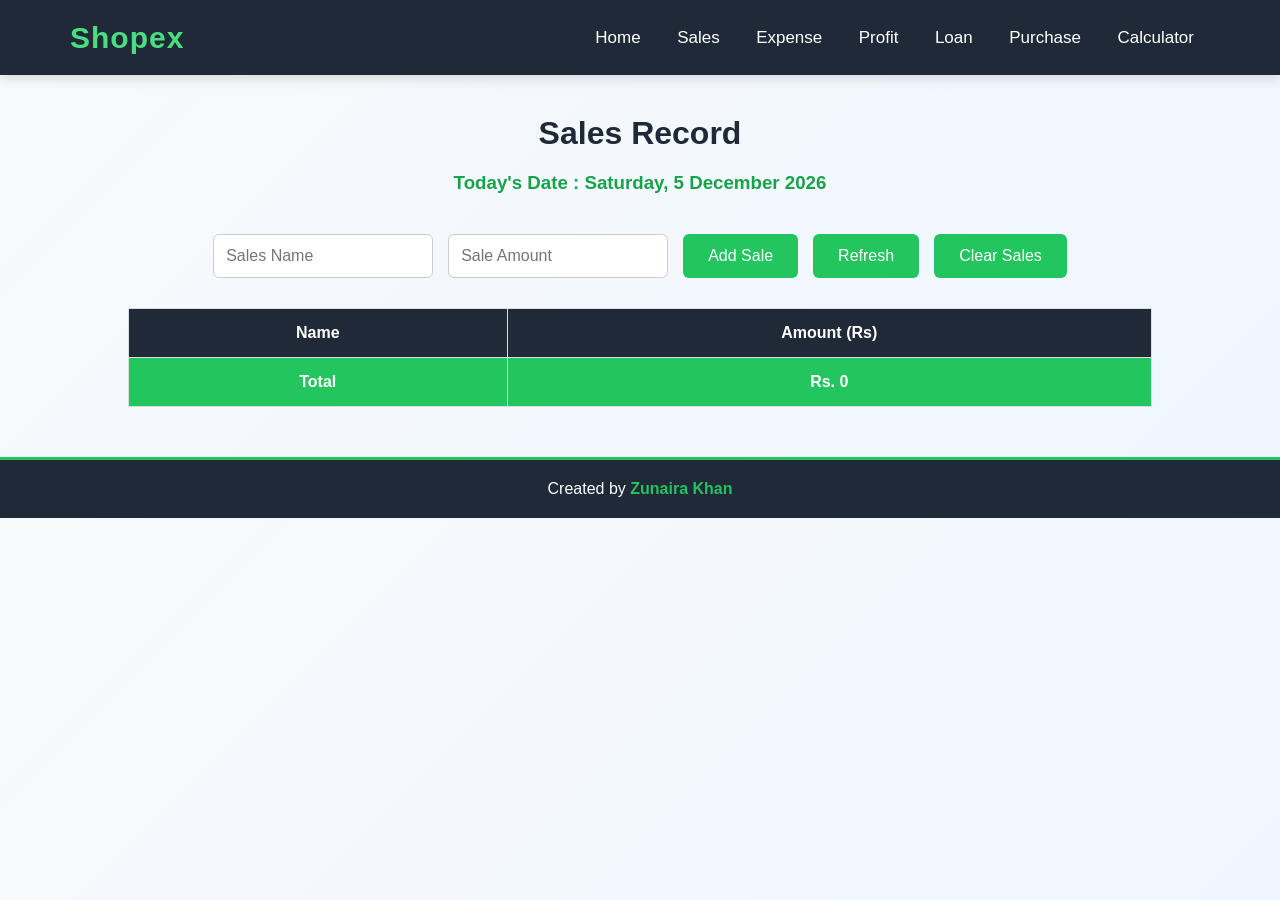
<file: sales.html>
<!DOCTYPE html>
<html lang="en">
<head>
    <meta charset="UTF-8">
    <meta name="viewport" content="width=device-width, initial-scale=1.0">
    <title>Sales | Shopex</title>
    <style>
        /* Google Font */
@import url('https://fonts.googleapis.com/css2?family=Poppins:wght@300;400;500;600;700&display=swap');

/* Reset */
*{
    margin:0;
    padding:0;
    box-sizing:border-box;
    font-family:'Poppins',sans-serif;
}

body{
    background:#f4f6f9;
}

/* Navbar */

.navbar{
    width:100%;
    height:75px;
    background:#1f2937;
    color:white;

    display:flex;
    justify-content:space-between;
    align-items:center;

    padding:0 70px;

    box-shadow:0 3px 12px rgba(0,0,0,0.15);
}

.navbar h1{
    font-size:30px;
    font-weight:700;
    color:#4ade80;
    letter-spacing:1px;
}

.nav-links{
    display:flex;
    gap:30px;
}

.navbar a{
    text-decoration:none;
    color:white;
    font-size:17px;
    font-weight:500;
    padding:8px 16px;
    border-radius:6px;
    transition:.3s;
}

.navbar a:hover{
    background:#4ade80;
    color:#1f2937;
}

.navbar a:active{
    transform:scale(.95);
}

/* Responsive */

@media(max-width:768px){

    .navbar{
        flex-direction:column;
        height:auto;
        padding:20px;
        gap:15px;
    }

.navbar a{
    text-decoration:none;
    color:white;
    font-size:17px;
    font-weight:500;
    padding:8px 16px;
    border-radius:6px;
    transition:.3s;
}
}
        *{
    margin:0;
    padding:0;
    box-sizing:border-box;
    font-family:Arial, Helvetica, sans-serif;
}

body{
    background:linear-gradient(135deg, #F8FAFC 0%, #EEF6FF 100%);
}

.container{
    width:80%;
    margin:40px auto;
}

h1{
    text-align:center;
    color:#1f2937;
}

#date{
    text-align:center;
    color:#16a34a;
    margin:20px 0 40px;
}

.input-box{
    display:flex;
    justify-content:center;
    gap:15px;
    flex-wrap:wrap;
    margin-bottom:30px;
}

input{
    width:220px;
    padding:12px;
    border:1px solid #ccc;
    border-radius:6px;
    font-size:16px;
}

button{
    background:#22c55e;
    color:white;
    border:none;
    padding:12px 25px;
    border-radius:6px;
    cursor:pointer;
    font-size:16px;
}

button:hover{
    background:#16a34a;
}

table{
    width:100%;
    border-collapse:collapse;
    background:white;
}

th,
td{
    border:1px solid #ddd;
    padding:15px;
    text-align:center;
}

th{
    background:#1f2937;
    color:white;
}

tfoot th{
    background:#22c55e;
}
.footer{
    background:#1f2937;
    color:#ffffff;
    text-align:center;
    padding:20px;
    margin-top:50px;
    font-size:16px;
    border-top:3px solid #22c55e;
}

.footer span{
    color:#22c55e;
    font-weight:600;
}
    </style>
</head>
<body>
    <div class="navbar">
        <h1>Shopex</h1>
        <div>
        <a href="index.html">Home</a>
        <a href="sales.html">Sales</a>
        <a href="expense.html">Expense</a>
        <a href="profit.html">Profit</a>
        <a href="loan.html">Loan</a>
        <a href="purchase.html">Purchase</a>
        <a href="calculator.html" target="_blank">Calculator</a>
        </div>
    </div>
    <div class="container">

        <h1>Sales Record</h1>

        <h3 id="date"></h3>

        <div class="input-box">

            <input
                type="text"
                id="name"
                placeholder="Sales Name">

            <input
                type="number"
                id="amount"
                placeholder="Sale Amount">

            <button onclick="addSale()">
                Add Sale
            </button>
            <button onclick="location.reload()">
    Refresh
</button>
<button onclick="clearSales()">
    Clear Sales
</button>
        </div>

        <table>

            <thead>

                <tr>
                    <th>Name</th>
                    <th>Amount (Rs)</th>
                </tr>

            </thead>

            <tbody id="tableBody">

            </tbody>

            <tfoot>

                <tr>
                    <th>Total</th>
                    <th id="total">0</th>
                </tr>

            </tfoot>

        </table>

    </div>

<footer class="footer">
    <p>Created by <span>Zunaira Khan</span></p>
</footer>
<script src="sales.js"></script>
</body>
</html>
</file>
<file: style.css>
/* Google Font */
@import url('https://fonts.googleapis.com/css2?family=Poppins:wght@300;400;500;600;700&display=swap');

/* Reset */
*{
    margin:0;
    padding:0;
    box-sizing:border-box;
    font-family:'Poppins',sans-serif;
}

body{
    background:linear-gradient(135deg, #F8FAFC 0%, #EEF6FF 100%);
}

/* Navbar */

.navbar{
    width:100%;
    height:75px;
    background:#1f2937;
    color:white;

    display:flex;
    justify-content:space-between;
    align-items:center;

    padding:0 70px;

    box-shadow:0 3px 12px rgba(0,0,0,0.15);
}

.navbar h1{
    font-size:30px;
    font-weight:700;
    color:#4ade80;
    letter-spacing:1px;
}

.nav-links{
    display:flex;
    gap:30px;
}

.navbar a{
    text-decoration:none;
    color:white;
    font-size:17px;
    font-weight:500;
    padding:8px 16px;
    border-radius:6px;
    transition:.3s;
}

.navbar a:hover{
    background:#4ade80;
    color:#1f2937;
}

.navbar a:active{
    transform:scale(.95);
}

/* Responsive */

@media(max-width:768px){

    .navbar{
        flex-direction:column;
        height:auto;
        padding:20px;
        gap:15px;
    }

.navbar a{
    text-decoration:none;
    color:white;
    font-size:17px;
    font-weight:500;
    padding:8px 16px;
    border-radius:6px;
    transition:.3s;
}
}
/* HERO SECTION */

.hero{
    min-height:85vh;
    display:flex;
    justify-content:center;
    align-items:center;
    text-align:center;
    padding:40px 10%;
    background: linear-gradient(135deg, #F8FAFC 0%, #EEF6FF 100%);
}

.hero-content{
    max-width:800px;
}

.hero h1{
    font-size:55px;
    color:#1f2937;
    margin-bottom:20px;
}

.subtitle{
    font-size:20px;
    color:#555;
    line-height:1.8;
    margin-bottom:35px;
}

/* Buttons */

.hero-buttons{
    display:flex;
    justify-content:center;
    gap:20px;
    flex-wrap:wrap;
}

.btn{
    text-decoration:none;
    background:#22c55e;
    color:white;
    padding:14px 32px;
    border-radius:8px;
    font-size:18px;
    font-weight:600;
    transition:.3s;
}

.btn:hover{
    background:#16a34a;
    transform:translateY(-3px);
}

.btn-outline{
    background:transparent;
    color:#22c55e;
    border:2px solid #22c55e;
}

.btn-outline:hover{
    background:#22c55e;
    color:white;
}

/* ABOUT SECTION */

.about{
    padding:80px 10%;
    text-align:center;
    background:linear-gradient(135deg, #F8FAFC 0%, #EEF6FF 100%);
}

.about h2{
    font-size:40px;
    color:#1f2937;
    margin-bottom:25px;
}

.about p{
    max-width:850px;
    margin:auto;
    font-size:18px;
    color:#666;
    line-height:1.8;
}

/* Responsive */

@media(max-width:768px){

    .hero h1{
        font-size:38px;
    }

    .subtitle{
        font-size:17px;
    }

    .about h2{
        font-size:32px;
    }

}
.footer{
    background:#1f2937;
    color:#ffffff;
    text-align:center;
    padding:20px;
    margin-top:50px;
    font-size:16px;
    border-top:3px solid #22c55e;
}

.footer span{
    color:#22c55e;
    font-weight:600;
}
</file>
